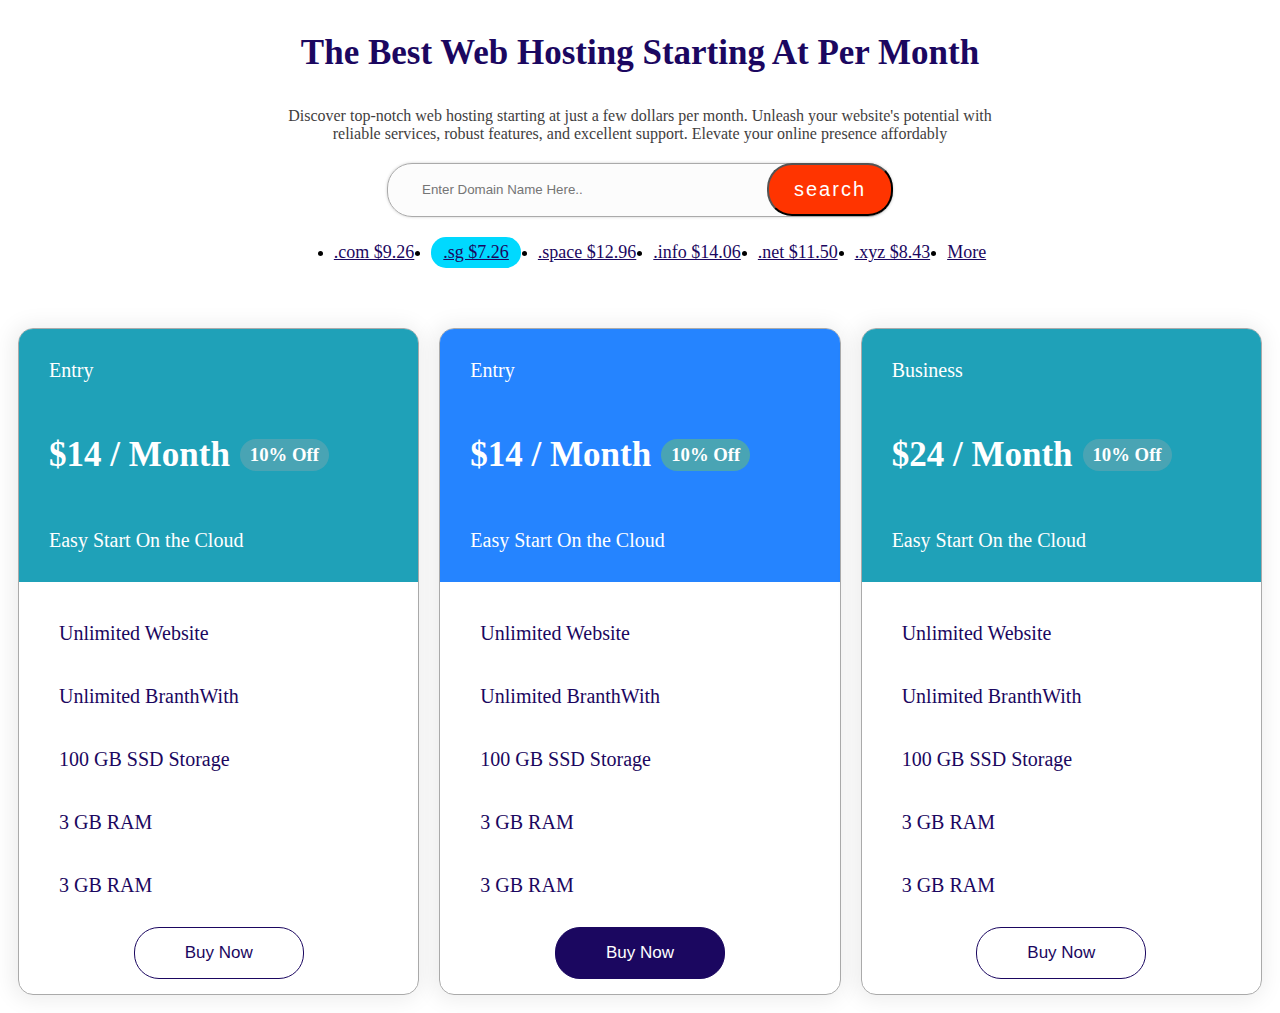
<file: component/Main/domain/domain.html>
<!DOCTYPE html>
<html lang="en">
<head>
              <meta charset="UTF-8">
              <meta name="viewport" content="width=device-width, initial-scale=1.0">
              <title>Domain</title>
              <link rel="stylesheet" href="../domain/domain.css">
</head>
<body>
        <section id="priceing">
              <div class="priceingContent">
               <h1>The Best Web Hosting Starting At Per Month</h1>  
               <p>Discover top-notch web hosting starting at just a few dollars per month. Unleash your  website's potential with <br> reliable services, robust features, and excellent support. Elevate your online presence affordably</p> 
               <div class="search">
             <button class="fa fa-search">
               search
              </button>
            <input placeholder="Enter Domain Name Here..">
            </div>  
            
             <div >
              <ul id="priceDomainSelect">
                <li><a href="javascript:void">.com $9.26</a></li>
                <li class="active"><a href="javascript:void">.sg $7.26</a></li>
                <li><a href="javascript:void">.space $12.96</a></li>
                <li><a href="javascript:void">.info $14.06</a></li>
                <li><a href="javascript:void">.net $11.50</a></li>
                <li><a href="javascript:void">.xyz $8.43</a></li>
                <li><a href="javascript:void">More</a></li>
              </ul>
             </div>
               
            <!-- =========== priceing Service=============== -->

               <div id="priceingService"> 
                  <div class="priceServiceContainer">
                        <div class="discountContainer">
                            <div class="priceList">
                               <p>Entry</p> 
                               <div class="servicePrice">
                                   <h1>$14 <span>/ Month</span></h1> 
                                    <h3>10% Off</h3>      
                               </div>
                               <p>Easy Start On the Cloud</p>            
                            </div>
                        </div>
                        <div>
                            <div class="benifitList">
                                 <div class="list">
                                     <i class="ri-check-line"></i>
                                     <p>Unlimited Website</p>     
                                 </div>         
                                 <div class="list">
                                     <i class="ri-check-line"></i>
                                     <p>Unlimited BranthWith</p>     
                                 </div>         
                                 <div class="list">
                                     <i class="ri-check-line"></i>
                                     <p>100 GB SSD Storage</p>     
                                 </div>         
                                 <div class="list">
                                     <i class="ri-check-line"></i>
                                     <p>3 GB RAM</p>     
                                 </div>         
                                 <div class="list">
                                     <i class="ri-check-line"></i>
                                     <p>3 GB RAM</p>     
                                 </div>         
                            </div>
                            <div>
                                  <button>Buy Now</button>        
                            </div>
                        </div>    
                  </div>
                 <!--  card 2-->
                <div class="priceServiceContainer">
                        <div class="discountContainer" id="discountContainerID">
                            <div class="priceList">
                               <p>Entry</p> 
                               <div class="servicePrice">
                                   <h1>$14 <span>/ Month</span></h1> 
                                    <h3>10% Off</h3>      
                               </div>
                               <p>Easy Start On the Cloud</p>            
                            </div>
                        </div>
                        <div>
                            <div class="benifitList">
                                 <div class="list">
                                     <i class="ri-check-line"></i>
                                     <p>Unlimited Website</p>     
                                 </div>         
                                 <div class="list">
                                     <i class="ri-check-line"></i>
                                     <p>Unlimited BranthWith</p>     
                                 </div>         
                                 <div class="list">
                                     <i class="ri-check-line"></i>
                                     <p>100 GB SSD Storage</p>     
                                 </div>         
                                 <div class="list">
                                     <i class="ri-check-line"></i>
                                     <p>3 GB RAM</p>     
                                 </div>         
                                 <div class="list">
                                     <i class="ri-check-line"></i>
                                     <p>3 GB RAM</p>     
                                        
                                 </div>         
                                        
                            </div>
                            <div>
                                  <button class="active">Buy Now</button>        
                            </div>
                        </div>    
                  </div>
                  <!-- card 3 -->
                 <div class="priceServiceContainer">
                        <div class="discountContainer">
                            <div class="priceList">
                               <p>Business</p> 
                               <div class="servicePrice">
                                   <h1>$24 <span>/ Month</span></h1> 
                                    <h3>10% Off</h3>      
                               </div>
                               <p>Easy Start On the Cloud</p>            
                            </div>
                        </div>
                        <div>
                            <div class="benifitList">
                                 <div class="list">
                                     <i class="ri-check-line"></i>
                                     <p>Unlimited Website</p>     
                                 </div>         
                                 <div class="list">
                                     <i class="ri-check-line"></i>
                                     <p>Unlimited BranthWith</p>     
                                 </div>         
                                 <div class="list">
                                     <i class="ri-check-line"></i>
                                     <p>100 GB SSD Storage</p>     
                                 </div>         
                                 <div class="list">
                                     <i class="ri-check-line"></i>
                                     <p>3 GB RAM</p>     
                                 </div>         
                                 <div class="list">
                                     <i class="ri-check-line"></i>
                                     <p>3 GB RAM</p>     
                                 </div>         
                            </div>
                            <div>
                                  <button>Buy Now</button>        
                            </div>
                        </div>    
                  </div>
               </div>



              </div>
             
         </section>       
</body>
</html>
</file>
<file: component/Main/domain/domain.css>
main{
              width: 80%;
              height: auto;
              margin: auto;
}  

#priceing {
           width: 100%;
           height: auto;   
}
#priceing .priceingContent{
              text-align: center;
}
#priceing .priceingContent h1{
              color: #1B0760;
              font-size: 35px;
              font-weight: 600;
              padding: 10px 0;
}
#priceing .priceingContent p {
              color: #3f3e3e;
              font-size: 16px;
              font-weight: 400;
              margin-bottom: 20px;
}

.search {
  position: relative;
  color: #aaa;
  font-size: 16px;
  border-radius: 25px;
  box-shadow: 0 0 3px #ccc, 0 10px 15px #ebebeb inset;
}

.search {display: inline-block;}

.search input {
  width: 500px;
  height: 50px;
  border-radius: 25px;
  background: #fcfcfc;
  border: 1px solid #aaa;
  
  
}
.search button {
              padding: 13px 25px;
              border-radius: 25px ;
              font-size: 20px;
              letter-spacing: 2px;
              background-color: #FF3400;
              color: #fff;
              text-align: center;
              outline: none;
}
.search input { text-indent: 32px;}
.search .fa-search { 
  position: absolute;
  top: 0px;
  left: 10px;
  
}

.search .fa-search {left: auto; right: 0;}

#priceDomainSelect {
              display: flex;
              gap: 10px;
}
#priceDomainSelect {
              margin-top: 20px;
              display: flex;
              gap: 17px;
              justify-content: center;
              align-items: center;
}
#priceDomainSelect li a {
              font-size: 18px;
              color: #1B0760;           
}
#priceDomainSelect .active{
              padding: 5px 12px;
              border-radius: 15px;
              background-color: #00D9FF;
}

/* ===================pricing service seciton design===================== */

#priceingService {
  width: 100%;
  margin: auto;
  display: flex;
  flex-wrap: wrap;
  justify-content: space-between;
  align-items: stretch;
  margin-top: 50px;
}

#priceingService .priceServiceContainer {
  flex: 1 0 calc(33.333% - 20px);
  margin: 10px;
  border: 1px solid #aaa;
  border-radius: 15px;
  overflow: hidden;
  box-shadow: -2px 1px 22px 3px rgba(0, 0, 0, 0.08);
  -webkit-box-shadow: -2px 1px 22px 3px rgba(0, 0, 0, 0.08);
  -moz-box-shadow: -2px 1px 22px 3px rgba(0, 0, 0, 0.08);
}
#priceingService .priceServiceContainer .discountContainer{
          background-color: #1fa1b8;
          padding: 10px 30px;
          color: white;
          
}
#priceingService .priceServiceContainer #discountContainerID{
          background-color: #2584FF;
          padding: 10px 30px;
          color: white;
          
}
#priceingService .priceServiceContainer .discountContainer .priceList{
             text-align: start; 
            
}
#priceingService .priceServiceContainer .discountContainer .priceList p{
             font-size: 20px;
             
             color: white;
}
#priceingService .priceServiceContainer .discountContainer .priceList .servicePrice{
             display: flex;
             align-items: center;
             gap: 10px;
}
#priceingService .priceServiceContainer .discountContainer .priceList .servicePrice h3{
             padding: 5px 10px;
             background: #49a4b4;
             border-radius: 25px;
}
#priceingService .priceServiceContainer .discountContainer .priceList .servicePrice h1,h3{
           color: #fff;
}
#priceingService .priceServiceContainer .benifitList{
              text-align: start;
              padding: 10px 30px;
              margin-top: 10px ;
}
#priceingService .priceServiceContainer .benifitList .list{
              display: flex;
              gap: 10px;
              
}
#priceingService .priceServiceContainer .benifitList .list i{
              color: #0cbd8e;
              font-size: 20px;
              font-weight: 800;
}
#priceingService .priceServiceContainer .benifitList .list p{
              color: #1B0760;
              font-size: 20px;
              
}
#priceingService .priceServiceContainer button{
              padding: 15px 50px;
              border: 1px solid #1B0760;
              background: transparent;
              border-radius: 25px;
              font-size: 17px;
              color: #1B0760;
              cursor: pointer;
              margin-bottom: 15px;

}
#priceingService .priceServiceContainer button:hover{
              background-color: #1B0760;
              color: #fff;
              transition: 0.5s all ease;
}
#priceingService .priceServiceContainer .active{
              background: #1B0760;
              color: #fff;
            
}


@media only screen and (max-width: 1024px) {
  #priceingService .priceServiceContainer {
    flex: 1 0 calc(50% - 20px);
  }
}

@media only screen and (max-width: 768px) {
  #priceingService .priceServiceContainer {
    flex: 1 0 calc(100% - 20px);
  }
}


@media only screen and (max-width: 768px) {
  #priceing .priceingContent h1 {
    font-size: 28px;
  }

  #priceing .priceingContent p {
    font-size: 14px;
  }

  .search input {
    max-width: 100%; 
  }

  #priceDomainSelect {
    flex-direction: column;
    align-items: center;
  }

  #priceDomainSelect li {
    margin-bottom: 10px; 
  }
}
@media only screen and (max-width: 600px) {
.search input {
	width: 380px;
	height: 50px;
	border-radius: 25px;
	background: #fcfcfc;
	border: 1px solid #aaa;
}
}
@media only screen and (max-width: 380px) {
.search input {
	width: 304px;
	height: 50px;
	border-radius: 25px;
	background: #fcfcfc;
	border: 1px solid #aaa;
}
.search button {
	padding: 15px 17px;
	border-radius: 25px;
	font-size: 16px;
}
}

#priceingService {
  width: 100%;
  margin: auto;
  height: auto;
  display: flex;
  flex-wrap: wrap;
  justify-content: space-between;
  align-items: stretch;
  margin-top: 50px;
}

#priceingService .priceServiceContainer {
  flex: 1 0 300px;
  margin: 10px;
  border: 1px solid #aaa;
  border-radius: 15px;
  overflow: hidden;
  box-shadow: -2px 1px 22px 3px rgba(0, 0, 0, 0.08);
  -webkit-box-shadow: -2px 1px 22px 3px rgba(0, 0, 0, 0.08);
  -moz-box-shadow: -2px 1px 22px 3px rgba(0, 0, 0, 0.08);
}
</file>
